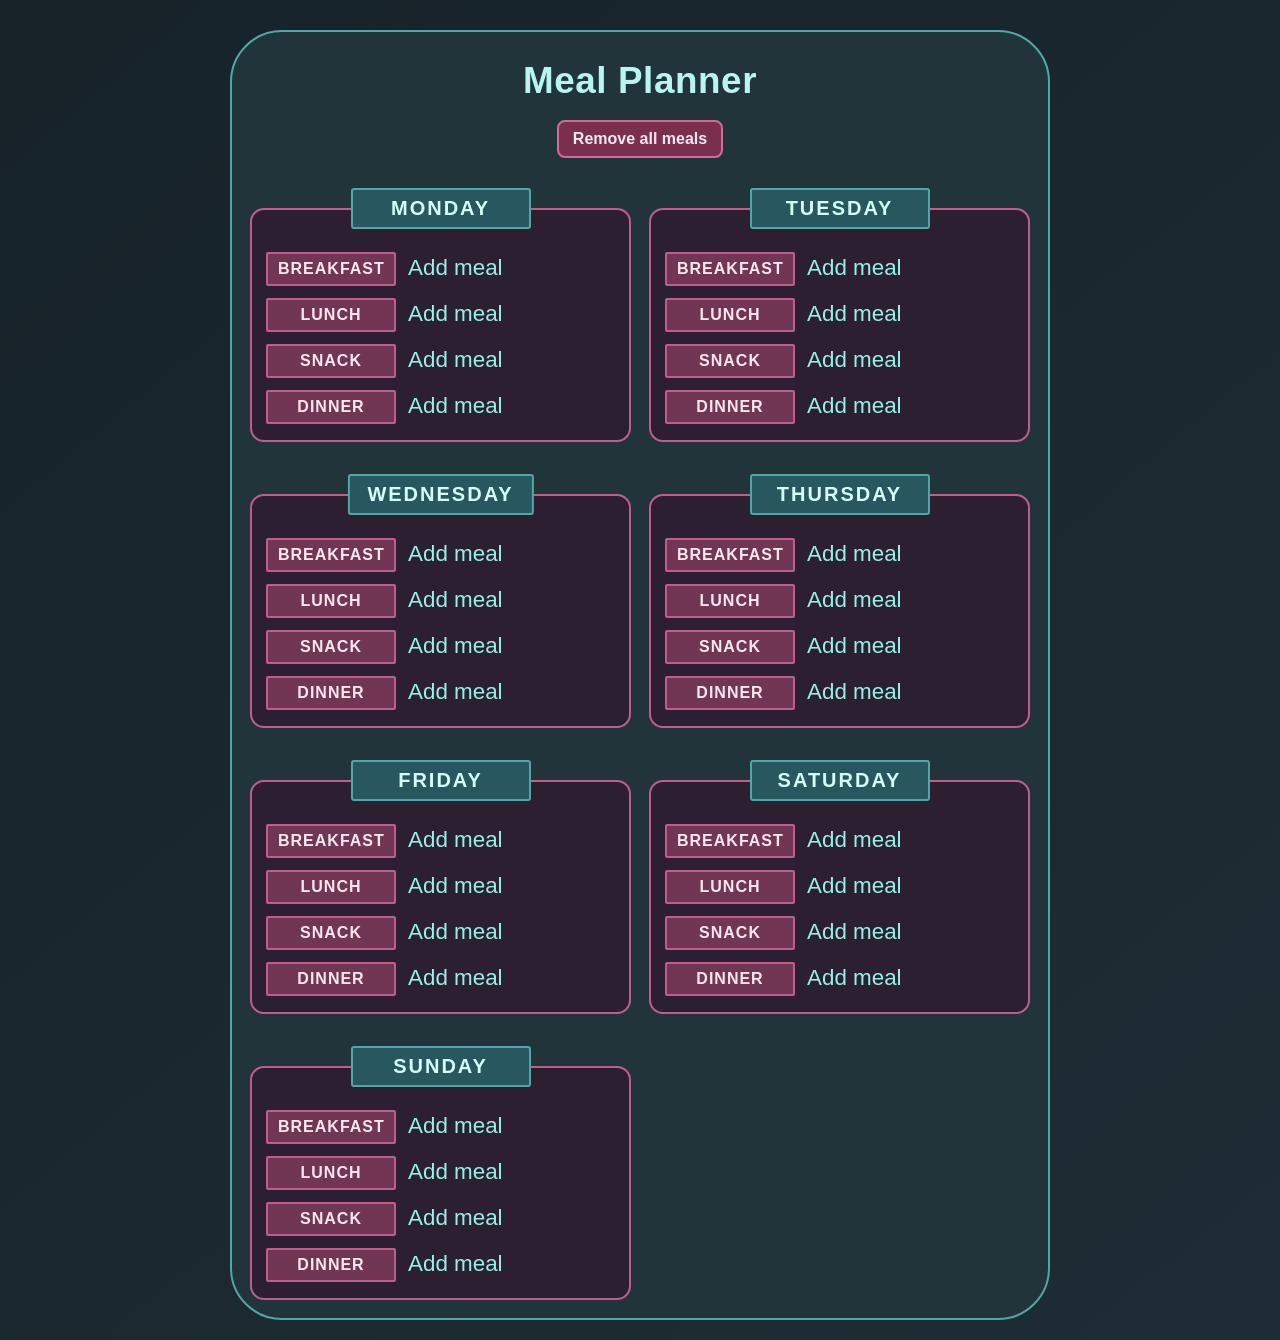
<file: index.html>
<!DOCTYPE html>
<html lang="sv">

<head>
    <meta charset="UTF-8">
    <meta name="viewport" content="width=device-width, initial-scale=1.0">
    <title>Matplaneraren</title>
    <link rel="stylesheet" href="css/style.css">
</head>

<body>
    <main class="container plannerShell">
        <section class="plannerBoard">
            <h1 class="plannerTitle">Meal Planner</h1>
            <div class="plannerActions">
                <button id="clearAllMealsButton" type="button" class="clearMealsButton">Remove all meals</button>
            </div>

            <div id="weekGrid" class="weekGrid"></div>
        </section>
    </main>

    <script src="script/appState.js"></script>
    <script src="script/numberUtils.js"></script>
    <script src="script/plannerPage.js"></script>
</body>

</html>
</file>
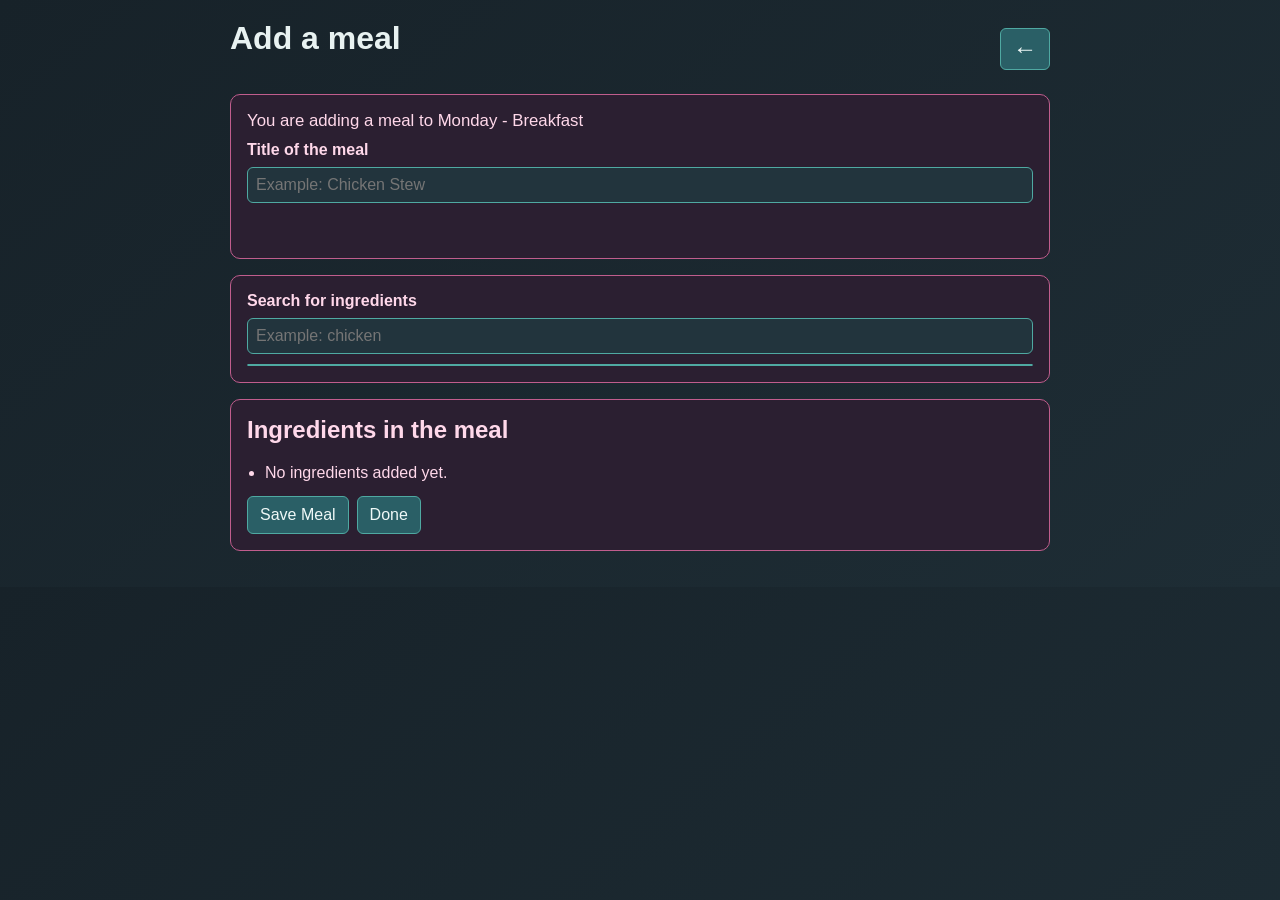
<file: add.html>
<!DOCTYPE html>
<html lang="sv">

<head>
    <meta charset="UTF-8">
    <meta name="viewport" content="width=device-width, initial-scale=1.0">
    <title>Add a meal</title>
    <link rel="stylesheet" href="css/style.css">
</head>

<body>
    <main class="container">
        <div class="headerRow">
            <h1>Add a meal</h1>
            <a class="plusLink" href="index.html" aria-label="Return to overview">←</a>
        </div>

        <section class="card">
            <p id="mealContext" class="mealContext"></p>
            <label for="mealTitleInput">Title of the meal</label>
            <input id="mealTitleInput" type="text" placeholder="Example: Chicken Stew">
            <p id="mealFormMessage" class="formMessage" aria-live="polite"></p>
        </section>

        <section class="card">
            <label for="searchInput">Search for ingredients</label>
            <input id="searchInput" type="text" placeholder="Example: chicken">
            <div id="results" class="results"></div>
        </section>

        <section id="selectedInfo" class="card hidden">
            <h2 id="currentName"></h2>
            <label for="weightInput">Gram</label>
            <input type="number" id="weightInput" value="100" min="0">

            <div class="nutritionList">
                <p id="currentKcal"></p>
                <p id="currentProtein"></p>
                <p id="currentSugar"></p>
                <p id="currentFat"></p>
                <p id="currentCarbs"></p>
                <p id="currentFiber"></p>
                <p id="currentSalt"></p>
            </div>

            <div class="buttonRow">
                <button type="button" id="addIngredientBtn">Add Ingredient</button>
                <button type="button" id="closeSelectedFoodPanelBtn">Close</button>
            </div>
        </section>

        <section class="card">
            <h2>Ingredients in the meal</h2>
            <ul id="draftIngredientList"></ul>
            <p id="draftNutrition"></p>
            <div class="buttonRow">
                <button type="button" id="saveMealBtn">Save Meal</button>
                <button type="button" id="deleteMealButton" class="hidden">Delete Meal</button>
                <a class="buttonLink" href="index.html">Done</a>
            </div>
        </section>
    </main>

    <script src="script/appState.js"></script>
    <script src="script/numberUtils.js"></script>
    <script src="script/foodApi.js"></script>
    <script src="script/mealHelpers.js"></script>
    <script src="script/addMealPage.js"></script>
</body>

</html>
</file>
<file: css/style.css>
@import url("./base.css");
@import url("./planner.css");
@import url("./addMealPage.css");
@import url("./responsive.css");
</file>
